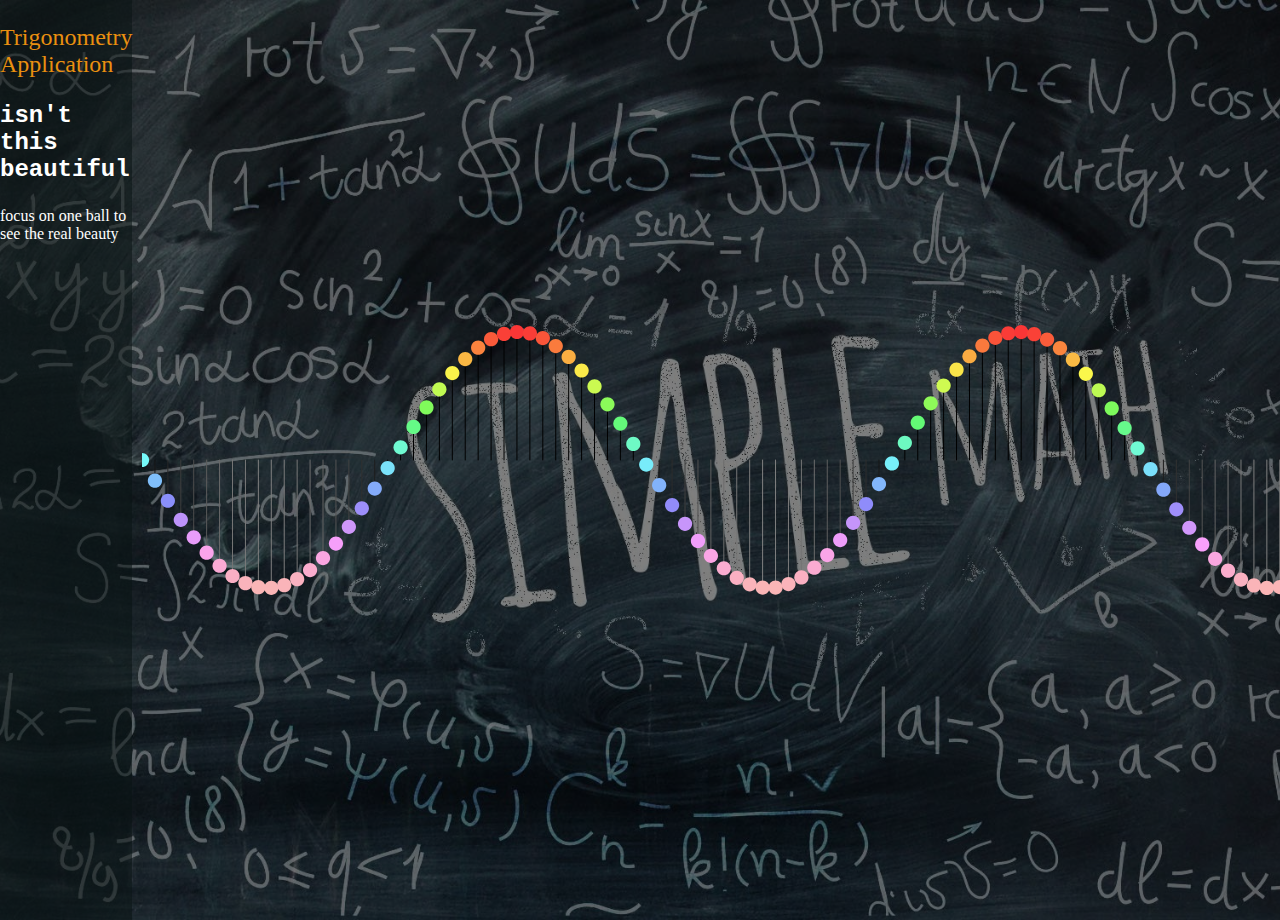
<file: beauty/index.html>
<!DOCTYPE html>
<html>
  <head>
    <meta charset="utf-8" />
    <meta name="viewport" content="width=device-width, initial-scale=1.0" />
    <link rel="stylesheet" href="index.css" />
    <script language="javascript" type="text/javascript" src="./p5.min.js"></script>
    <script language="javascript" type="text/javascript" src="main.js"></script>
		<!-- <img src="./R.jpg"> -->
  </head>

	<body>
		<div class="main">
			<div class="container">
				<div id="button_container">
					<p>Trigonometry Application</p>
					<p class="t1">isn't this beautiful</p>
					<p id="discription">focus on one ball to see the real beauty</p>
				</div>
				<div id="can-container"></div>
			</div>
		</div>
	</body>
</html>
</file>
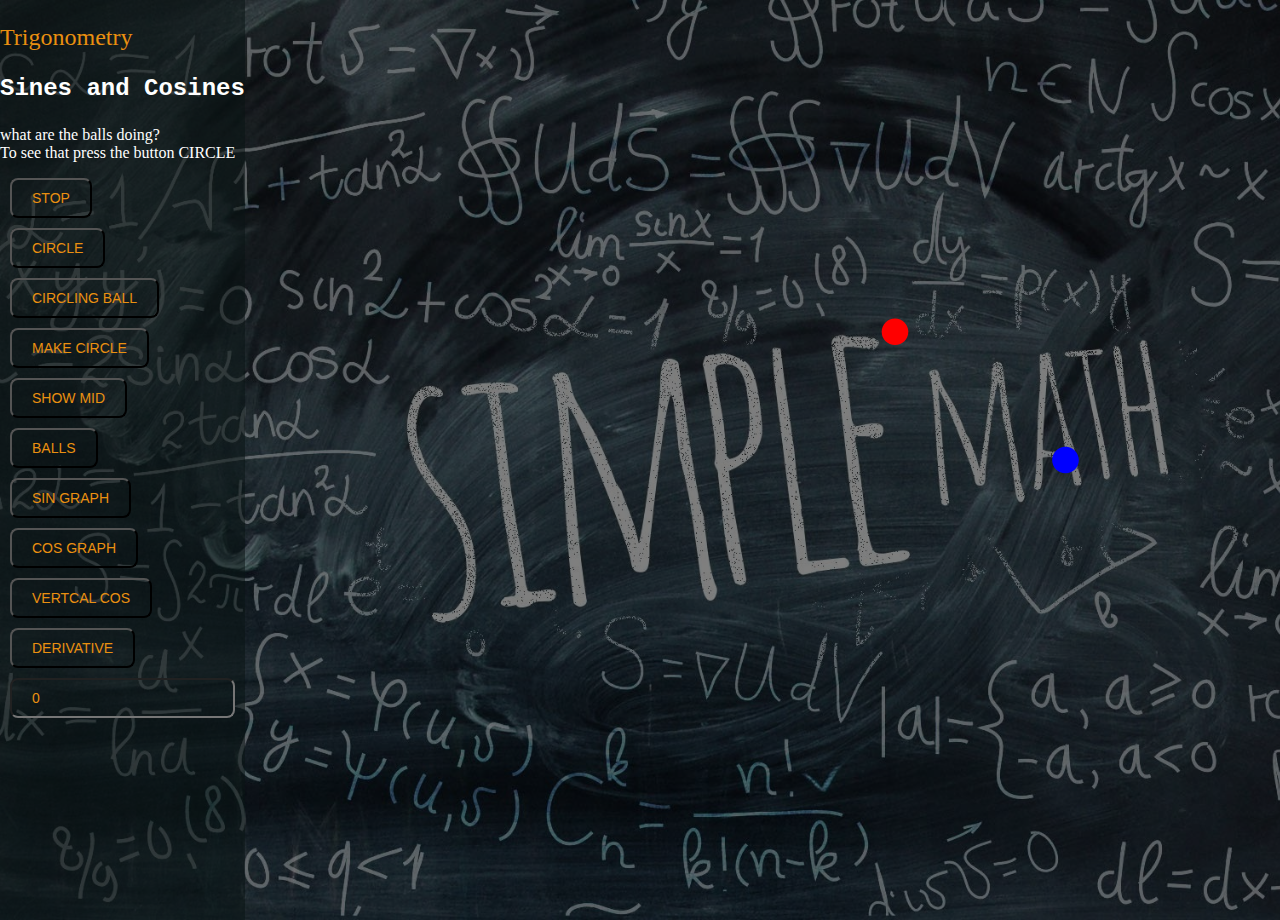
<file: final/index.html>
<!DOCTYPE html>
<html>
  <head>
    <meta charset="utf-8" />
    <meta name="viewport" content="width=device-width, initial-scale=1.0" />
    <link rel="stylesheet" href="index.css" />
    <script language="javascript" type="text/javascript" src="./p5.min.js"></script>
    <script language="javascript" type="text/javascript" src="organized.js"></script>
		<!-- <img src="./R.jpg"> -->
  </head>

	<body>
		<div class="main">
			<div class="container">
				<div id="button_container">
					<p>Trigonometry</p>
					<p class="t1">Sines and Cosines</p>
					<p id="discription"> what are the balls doing?<br> To see that press the button CIRCLE </p>
				</div>
				<div id="can-container"></div>
			</div>
		</div>
	</body>
</html>
</file>
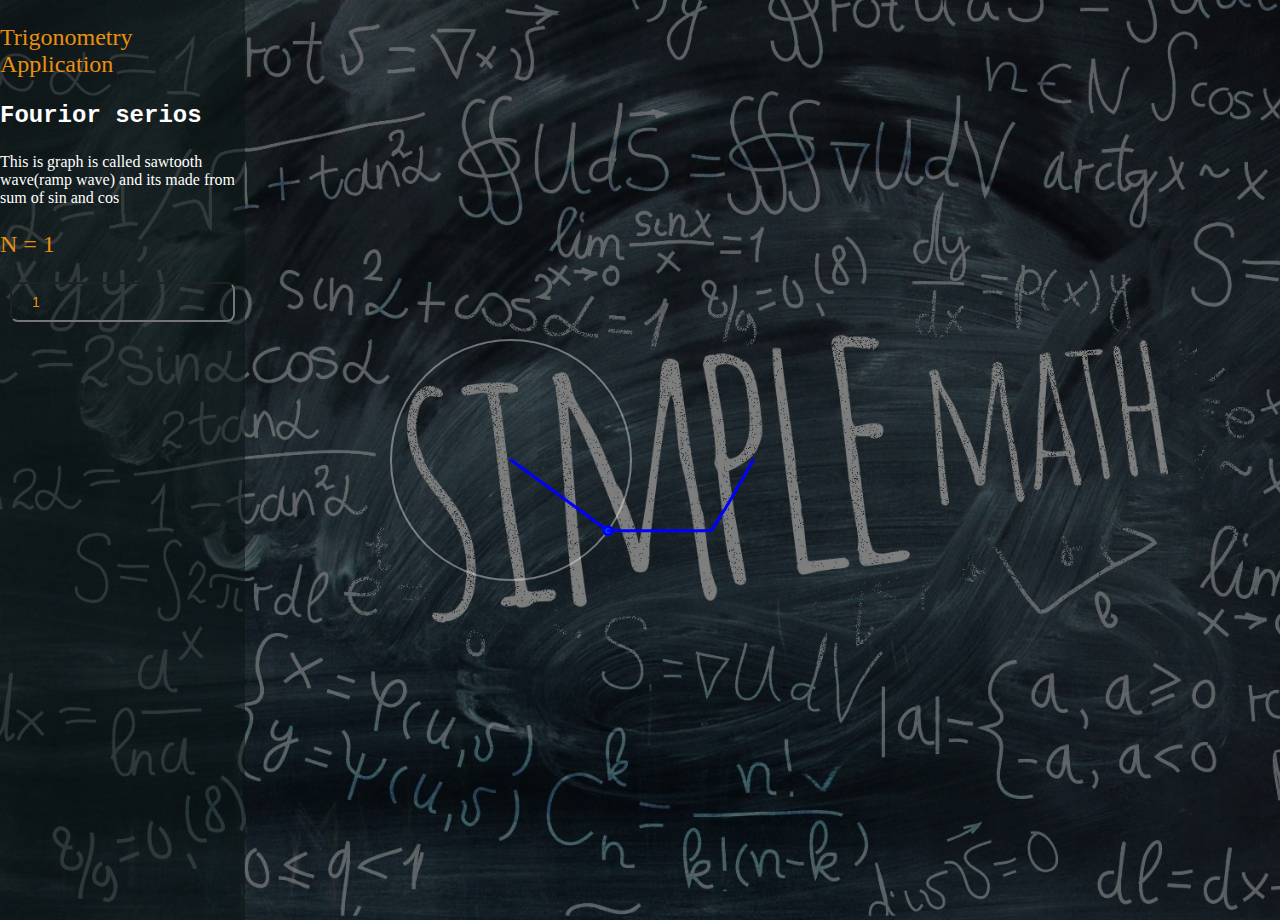
<file: fourior/index.html>
<!DOCTYPE html>
<html>
  <head>
    <meta charset="utf-8" />
    <meta name="viewport" content="width=device-width, initial-scale=1.0" />
    <link rel="stylesheet" href="index.css" />
    <script language="javascript" type="text/javascript" src="./p5.min.js"></script>
    <script language="javascript" type="text/javascript" src="main.js"></script>
		<!-- <img src="./R.jpg"> -->
  </head>

	<body>
		<div class="main">
			<div class="container">
				<div id="button_container">
					<p>Trigonometry Application</p>
					<p class="t1">Fourior serios</p>
					<p id="discription"> This is graph is called sawtooth wave(ramp wave) and its made from sum of sin and cos </p>
					<p id="N"></p>
				</div>
				<div id="can-container"></div>
			</div>
		</div>
	</body>
</html>
</file>
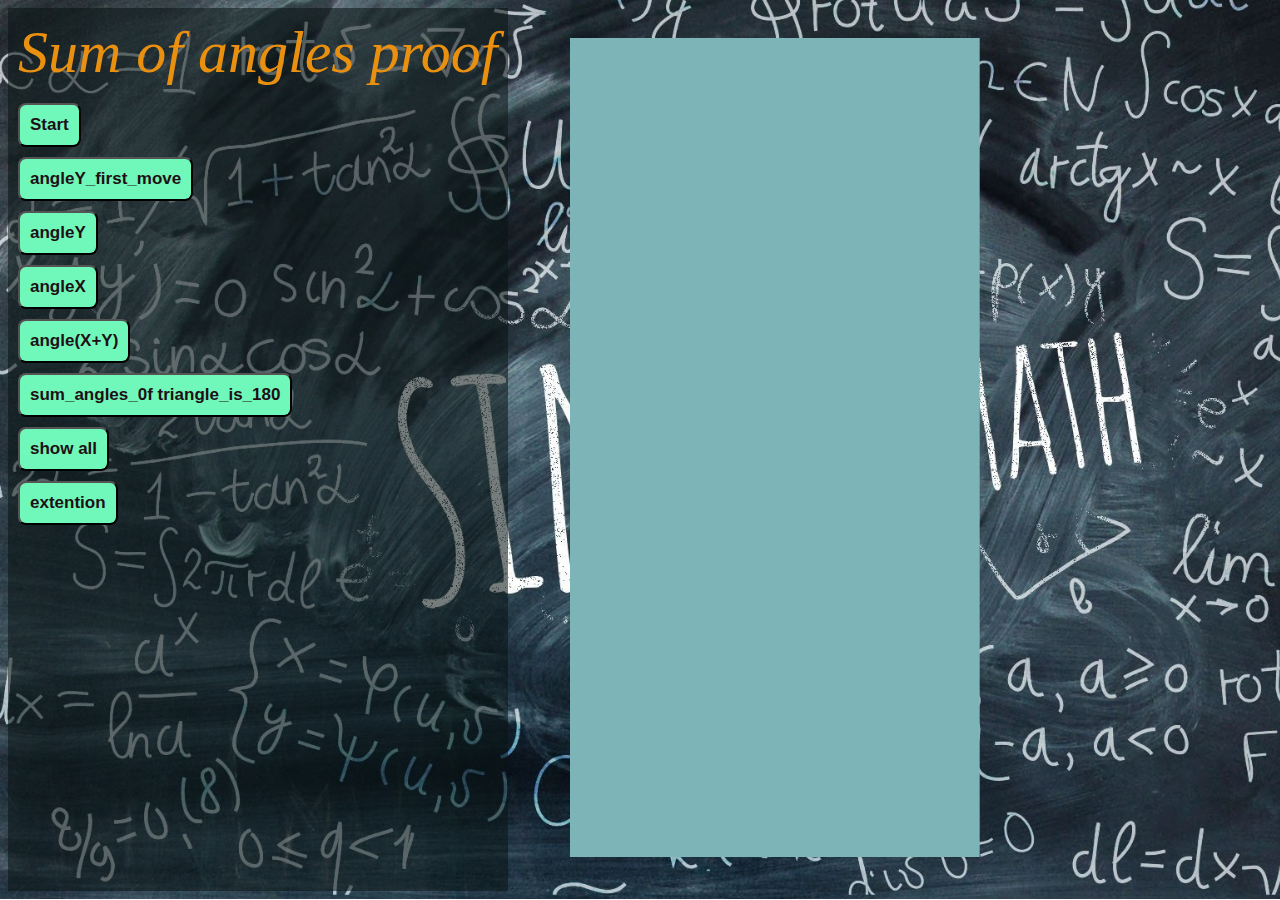
<file: sun of angles user/index.html>
<!DOCTYPE html>
<html lang="en">
<head>
  <meta charset="UTF-8">
  <meta http-equiv="X-UA-Compatible" content="IE=edge">
  <meta name="viewport" content="width=device-width, initial-scale=1.0">
  <title>Document</title>
  <link rel="stylesheet" href="index.css">
  <script language="javascript" type="text/javascript" src="p5.min.js"></script>
  <script language="javascript" type="text/javascript" src="main.js"></script>
</head>
<body>
 
  <div class="box">
    <div id="button-container">
      <h1>Sum of angles proof</h1>
      <p></p>
    </div>
    <div id="container"></div>
    
  </div>
</body>
</html>
</file>
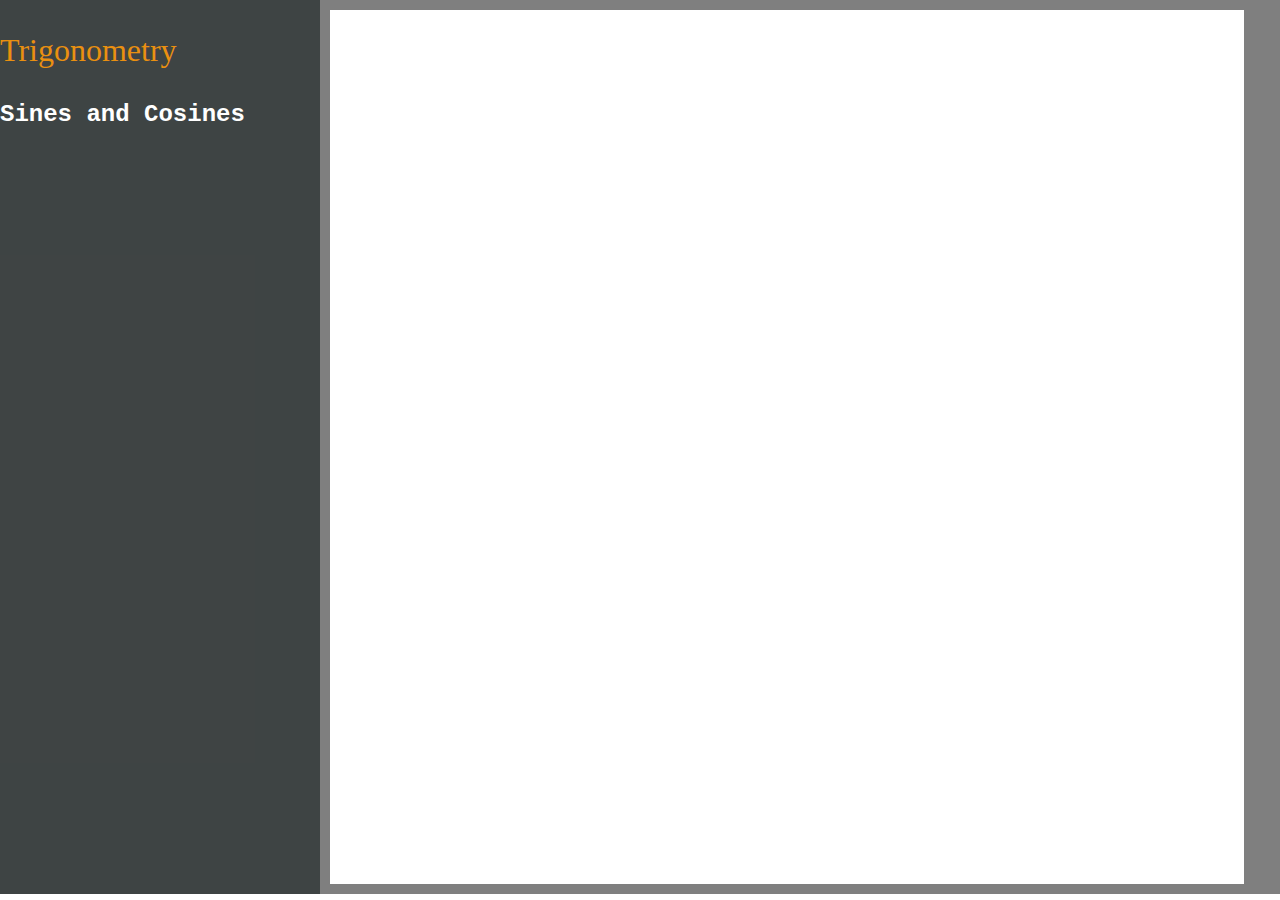
<file: timeForChange/index.html>
<!DOCTYPE html>
<html>
  <head>
    <meta charset="utf-8" />
    <meta name="viewport" content="width=device-width, initial-scale=1.0" />
    <!-- PLEASE NO CHANGES BELOW THIS LINE (UNTIL I SAY SO) -->
    <script
      language="javascript"
      type="text/javascript"
      src="libraries/p5.min.js"
    ></script>
    <script
      language="javascript"
      type="text/javascript"
      src="trial4.js"
    ></script>
    <script
      language="javascript"
      type="text/javascript"
      src="../jquery.js"
    ></script>
    <link rel="stylesheet" href="index.css" />

  <body>

      <div class="container">

        <div id="button_container">
          <p>Trigonometry</p>
          <p class="t1">Sines and Cosines</p>
        </div>

        <div id="can-container"></div>

      </div>

  </body>
</html>
</file>
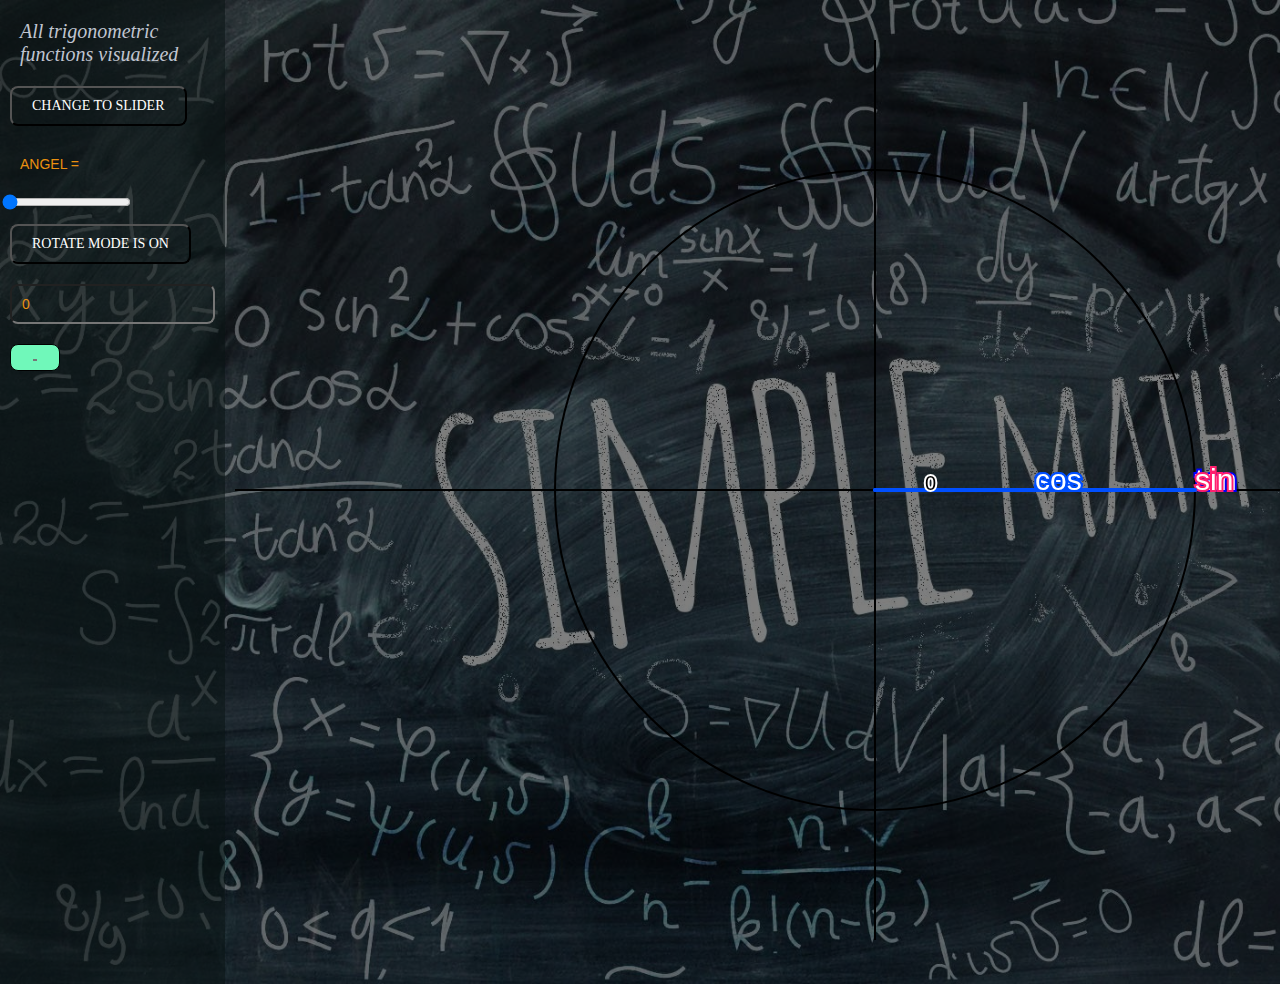
<file: trial2/index.html>
<!DOCTYPE html>
<html>
<head>
  <meta charset="utf-8">
  <meta name="viewport" content="width=device-width, initial-scale=1.0">

  <script language="javascript" type="text/javascript" src="libraries/p5.min.js"></script>
  <script language="javascript" type="text/javascript" src="trial2.js"></script>
  <link rel="stylesheet" href="style.css">
  <style> body { padding: 0; margin: 0; } </style>
</head>

<body>
  <div class="container">
    <div id="box">
      <h1>All trigonometric functions visualized</h1>
    </div>
      <div id="can"> </div>
  </div>
</body>
</html>
</file>
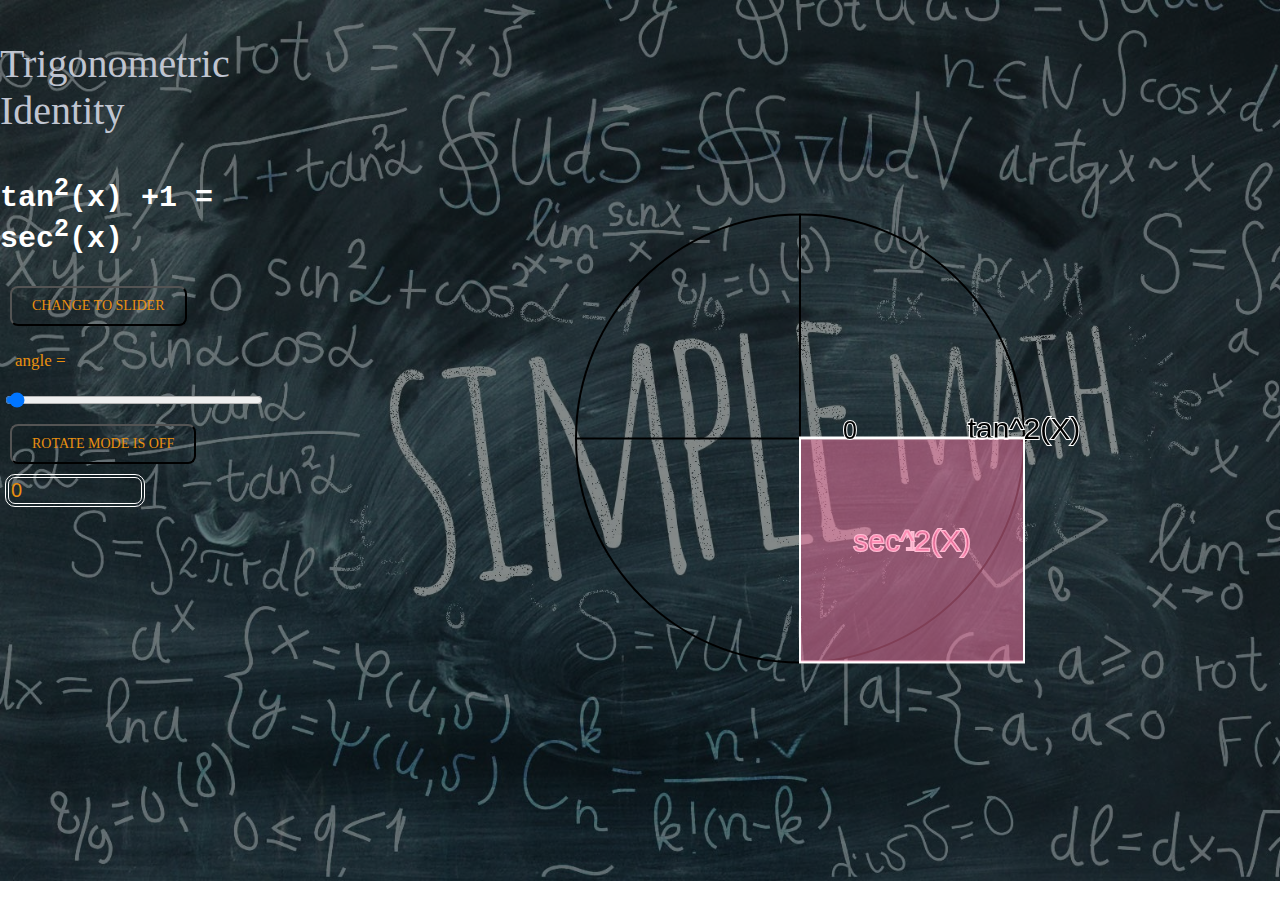
<file: trig_identity_of_tan_and_sec/index.html>
<!DOCTYPE html>
<html>
<head>
  <meta charset="utf-8">
  <meta name="viewport" content="width=device-width, initial-scale=1.0">
  <script language="javascript" type="text/javascript" src="p5.min.js"></script>
  <script language="javascript" type="text/javascript" src="trig_identity_of_tan_and_sec.js" defer></script>
  <link rel="stylesheet" href="style.css">
</head>

<body>
  <div class="contianer">
    <div id="mybutton">
      <p class="t1" >Trigonometric Identity</p>
      <p id="t2">tan<sup>2</sup>(x) +1 = sec<sup>2</sup>(x)</p>
    </div>
    <div id="box"></div>
  </div>
</body>
</html>
</file>
<file: beauty/index.css>
:root{
  --light-blue:rgb(112, 248, 186);
  --mid-gray:rgb(8, 76, 97);
  --carrot:rgb(234, 144, 16);
	--transparent:rgba(0,0,0,0);
	--dark:rgb(0,0,0);
}
.mybutton{
  background-color: var(--transparent);
	color: var(--carrot);
  display:flex;
  margin:10px;
  padding:10px 20px;
  font-size: 14px;
  font-family:Verdana, Geneva, Tahoma, sans-serif;
  transition: background-color 0.15s;
  transition: color 0.15s; 
  border-radius:8px;
  text-transform: uppercase;
}
.mybutton:hover{
  box-shadow: 1px 3px 10px;
}
.mybutton:active{
  font-family:Georgia, 'Times New Roman', Times, serif;
}
.container{
  display:grid;
  grid-template-columns:1fr 3fr;
  background-color:rgba(0,0,0,0.5);
}

#defaultCanvas0{
  margin :10px;
}

#button_container{
  background-color:rgba(10,20,20,0.55);
  display: inline-block;
}
.main{
  display:block;
  width:100%;
  height:100%;
  background-color:rgba(255,255,255,0.01)
}
p{
  font-size:3ch;
  color:var(--carrot);
  font-family: Georgia;
 }
#discription{
	font-size: 16px;
  font-family: Firacode;
	color: white;
}
#discription em{
	color: cyan;
}
 .t1{
  color:rgb(255,255,255);
  font-size:3ch;
  font-weight: bold;
  font-family: 'Courier New', Courier, monospace;
 }
#can-container{
  height: 100%;
  display:grid;
 }
#colorPicker{
	margin: 10px;
	background-color:var(--transparent);
	border-radius: 5px;
}
#input{
	padding: 0px;
  background-color: var(--transparent);
	color: var(--carrot);
	font-size: 30;
}
html body{
  margin: 0px;
  height: 100%;
	width : 100%;
  background-image: url(./R.jpg);
  background-size: cover;
  background-repeat: no-repeat;
	overflow-x: hidden;
}
</file>
<file: final/index.css>
:root{
  --light-blue:rgb(112, 248, 186);
  --mid-gray:rgb(8, 76, 97);
  --carrot:rgb(234, 144, 16);
	--transparent:rgba(0,0,0,0);
	--dark:rgb(0,0,0);
}
.mybutton{
  background-color: var(--transparent);
	color: var(--carrot);
  display:flex;
  margin:10px;
  padding:10px 20px;
  font-size: 14px;
  font-family:Verdana, Geneva, Tahoma, sans-serif;
  transition: background-color 0.15s;
  transition: color 0.15s; 
  border-radius:8px;
  text-transform: uppercase;
}
.mybutton:hover{
  box-shadow: 1px 3px 10px;
}
.mybutton:active{
  font-family:Georgia, 'Times New Roman', Times, serif;
}
.container{
  display:grid;
  grid-template-columns:1fr 3fr;
  background-color:rgba(0,0,0,0.5);
}

#defaultCanvas0{
  margin :10px;
}

#button_container{
  background-color:rgba(10,20,20,0.55);
  display: inline-block;
}
.main{
  display:block;
  width:100%;
  height:100%;
  background-color:rgba(255,255,255,0.01)
}
p{
  font-size:3ch;
  color:var(--carrot);
  font-family: Georgia;
 }
#discription{
	font-size: 16px;
  font-family: Firacode;
	color: white;
}
#discription em{
	color: cyan;
}
 .t1{
  color:rgb(255,255,255);
  font-size:3ch;
  font-weight: bold;
  font-family: 'Courier New', Courier, monospace;
 }
#can-container{
  height: 100%;
  display:grid;
 }
#colorPicker{
	margin: 10px;
	background-color:var(--transparent);
	border-radius: 5px;
}
#input{
	padding: 0px;
  background-color: var(--transparent);
	color: var(--carrot);
	font-size: 30;
}
html body{
  margin: 0px;
  height: 100%;
	width : 100%;
  background-image: url(./R.jpg);
  background-size: cover;
  background-repeat: no-repeat;
}
</file>
<file: fourior/index.css>
:root{
  --light-blue:rgb(112, 248, 186);
  --mid-gray:rgb(8, 76, 97);
  --carrot:rgb(234, 144, 16);
	--transparent:rgba(0,0,0,0);
	--dark:rgb(0,0,0);
}
.mybutton{
  background-color: var(--transparent);
	color: var(--carrot);
  display:flex;
  margin:10px;
  padding:10px 20px;
  font-size: 14px;
  font-family:Verdana, Geneva, Tahoma, sans-serif;
  transition: background-color 0.15s;
  transition: color 0.15s; 
  border-radius:8px;
  text-transform: uppercase;
}
.mybutton:hover{
  box-shadow: 1px 3px 10px;
}
.mybutton:active{
  font-family:Georgia, 'Times New Roman', Times, serif;
}
.container{
  display:grid;
  grid-template-columns:1fr 3fr;
  background-color:rgba(0,0,0,0.5);
}

#defaultCanvas0{
  margin :10px;
}

#button_container{
  background-color:rgba(10,20,20,0.55);
  display: inline-block;
}
.main{
  display:block;
  width:100%;
  height:100%;
  background-color:rgba(255,255,255,0.01)
}
p{
  font-size:3ch;
  color:var(--carrot);
  font-family: Georgia;
 }
#discription{
	font-size: 16px;
  font-family: Firacode;
	color: white;
}
#discription em{
	color: cyan;
}
 .t1{
  color:rgb(255,255,255);
  font-size:3ch;
  font-weight: bold;
  font-family: 'Courier New', Courier, monospace;
 }
#can-container{
  height: 100%;
  display:grid;
 }
#colorPicker{
	margin: 10px;
	background-color:var(--transparent);
	border-radius: 5px;
}
#input{
	padding: 0px;
  background-color: var(--transparent);
	color: var(--carrot);
	font-size: 30;
}
html body{
  margin: 0px;
  height: 100%;
	width : 100%;
  background-image: url(./R.jpg);
  background-size: cover;
  background-repeat: no-repeat;
	overflow-x: hidden;
}
</file>
<file: sun of angles user/index.css>
:root{
  --light-blue:rgb(112, 248, 186);
  --dark:rgb(30, 16, 20);
  --silent:rgb(124, 180, 184);
  --purple:rgb(202, 60, 255);
  --mid-gray:rgb(8, 76, 97);
  --carrot:rgb(234, 144, 16);
  --blue:rgb(0, 79, 255);
  --red:rgb(255, 32, 110);
}
.mybutton{
  background-color: var(--light-blue);
  width:clamp(10ch 20ch + 1vh  30ch);
  display:block;
  margin:10px ;
  padding:10px;
  font-size: 17px;
  font-family:Verdana, Geneva, Tahoma, sans-serif;
  font-weight: bold; 
  transition: box-shadow 150ms ease-in-out;
  border-radius:8px;
  position:relative;
}
.mybutton:hover{
   box-shadow: 1px 3px 30px;

}

h1{
  font-size:60px;
  /* color:rgb(192,197,209); */
  color:var(--carrot);
  font-family: Georgia;
  font-weight: normal;
  font-style:italic;
  margin:10px;
}
#defaultCanvas0{
  /* border:var(--dark) double 10px; */
  /* border-radius:30px; */
  position:relative;
}
.box{
  display:grid;
  grid-template-columns:500px 1fr ;
  
}

#container{
  display:inline-block;
  /* width:min(50% 500px); */
  margin-inline:auto;
  margin:30px auto;
}
#button-container{
  display:inline-block;
  background-color:rgba(10,20,20,0.55);
}

body{
  background-image:url(./R.jpg);
  background-size: cover;
  background-repeat:no-repeat;
}
p{
  color:white;
  font-size:50;
  font-weight: bold;
 
}
</file>
<file: timeForChange/index.css>
:root{
  --light-blue:rgb(112, 248, 186);
  --dark:rgb(30, 16, 20);
  --silent:rgb(124, 180, 184);
  --purple:rgb(202, 60, 255);
  --mid-gray:rgb(8, 76, 97);
  --carrot:rgb(234, 144, 16)
}
.mybutton{
  background-color: var(--light-blue);
  display:flex;
  margin:10px;
  padding:10px 20px;
  font-size: 17px;
  font-weight: bold; 
  font-family:Verdana, Geneva, Tahoma, sans-serif;
  transition: background-color 0.15s;
  transition: color 0.15s; 
  border-radius:8px;
  text-transform: uppercase;
}
.mybutton:hover{
  box-shadow: 1px 3px 30px;
}
.mybutton:active{
  background-color:white;
  font-family:Georgia, 'Times New Roman', Times, serif;
}
.container{
  display:grid;
  height:100%;
  grid-template-columns:1fr 3fr;
  background-color:rgba(0,0,0,0.5);
  position:relative;
}

#defaultCanvas0{
  margin :10px;

}
.label{
  background-color: var(--light-blue);
  display:inline-block;
  margin:10px;
  padding:10px 20px;
  font-size: 15px;
  font-weight: bold; 
  font-family:Verdana, Geneva, Tahoma, sans-serif;
  transition: background-color 0.15s;
  transition: color 0.15s; 
  border-radius:8px;
  text-transform: uppercase;

}
#button_container{
  background-color:rgba(10,20,20,0.55);
  display: inline-block;
}
p{
  font-size:4ch;
  color:var(--carrot);
  font-family: Georgia;
  position :relative;
 } 
.t1{
  color:rgb(255,255,255);
  font-size:3ch;
  font-weight: bold;
  font-family: 'Courier New', Courier, monospace;
 }
 #can-container{
  height: 100%;
  display:grid;
  position :relative;
 }
#p{
  color: var(--midgray);
  font-size: 5em;
  position :relative;
}
html body{
  margin: 0px;
}
</file>
<file: trial2/style.css>
:root{
  --light-blue:rgb(112, 248, 186);
  --dark:rgb(30, 16, 20);
  --silent:rgb(124, 180, 184);
  --purple:rgb(202, 60, 255);
  --mid-gray:rgb(8, 76, 97);
  --carrot:rgb(234, 144, 16);
	--transparent:rgba(0,0,0,0);
}
.button{
  background-color: var(--light-blue);
  display:flex;
  margin:10px;
  padding:10px 20px;
  font-size: 14px;
  font-family: Firacode;
  transition: background-color 0.15s;
  border-radius: 8px;
	text-transform: uppercase;
}
.button:hover{
  box-shadow: 1px 3px 10px;
}
.slider{
  display:inline-block;
  /* margin:10px; */
}
.container{
  display:grid;
  grid-template-columns: 1fr 3fr;
  background-color:rgba(0,0,0,0.5)
}
#defaultCanvas0{
	margin:10px;
}

#box{
  background-color: rgba(10,20,20,0.55);
	display:inline-block;
	margin: 0em;
	padding: 0em;
}
#can{
  margin-inline:auto;
  margin:30px auto;
}
.label{
  background-color: var(--transparent);
	color:var(--carrot);
  display:inline-block;
  margin:10px;
  padding:10px 10px;
  font-size: 14px;
  font-family:Verdana, Geneva, Tahoma, sans-serif;
  border-radius:8px;
  transition: background-color 0.15s;
	text-transform: uppercase;
}
h1{
  font-size:2.5ch;
  color:rgb(192,197,209);
  font-family: Firacode; 
  font-weight: normal;
  font-style:italic;
  margin:20px;
}
html body{
  margin: 0px;
  height: 100%;
	width : 100%;
  background-image: url(./R.jpg);
  background-size: cover;
  background-repeat: no-repeat;
}
</file>
<file: trig_identity_of_tan_and_sec/style.css>
:root{
  --mid-gray:rgb(8, 76, 97);
	--transparent:rgba(0,0,0,0);
  --carrot:rgb(234, 144, 16);
}
.mybutton{
  background-color: var(--transparent);
	color: var(--carrot);
  display:flex;
  margin:10px;
  padding:10px 20px;
  font-size: 14px;
  font-family:Georgia;
  transition: background-color 0.15s;
  transition: color 0.15s; 
  border-radius:8px;
	text-transform: uppercase;
}
button:hover{
	box-shadow: 1px 3px 10px;
}
#box{
  margin-inline:auto;
  margin:20px auto;
}
 p{
  font-size:40px;
  color:rgb(192,197,209);
  font-family: Georgia;
 }
 #t2{
  color:rgb(255,255,255);
  font-size:30px;
  font-weight: bold;
  font-family: 'Courier New', Courier, monospace;
  /* margin-bottom:10px; */
 }

 input{
  display:block;
  font-size:20px;
  background-color:var(--transparent);
  color:var(--carrot);
  border:double white 4px;
  border-radius:10px;
  width:10vw;
  margin:5px;
}

 body{
  background-image: url(R.jpg);
  background-size: cover;
  background-repeat: no-repeat;
	padding: 0px;
	margin: auto;
 }
 .contianer{
  display:grid;
  grid-template-columns:1fr 3fr;
  background-color:rgba(10,20,20,0.5);
 }
 #buttonCont{
  display:inline-block;
  background-color: rgba(10,20,20,0.55);
}
.label{
  background-color: var(--transparent);
	color: var(--carrot);
  display:inline-block;
  margin:5px;
  padding:10px;
  font-size: 17px;
  font-family:Georgia;
  transition: background-color 0.15s;
  transition: color 0.15s; 
  border-radius:8px;
 }
 .slider{
  display: inline-block;
 }
</file>
